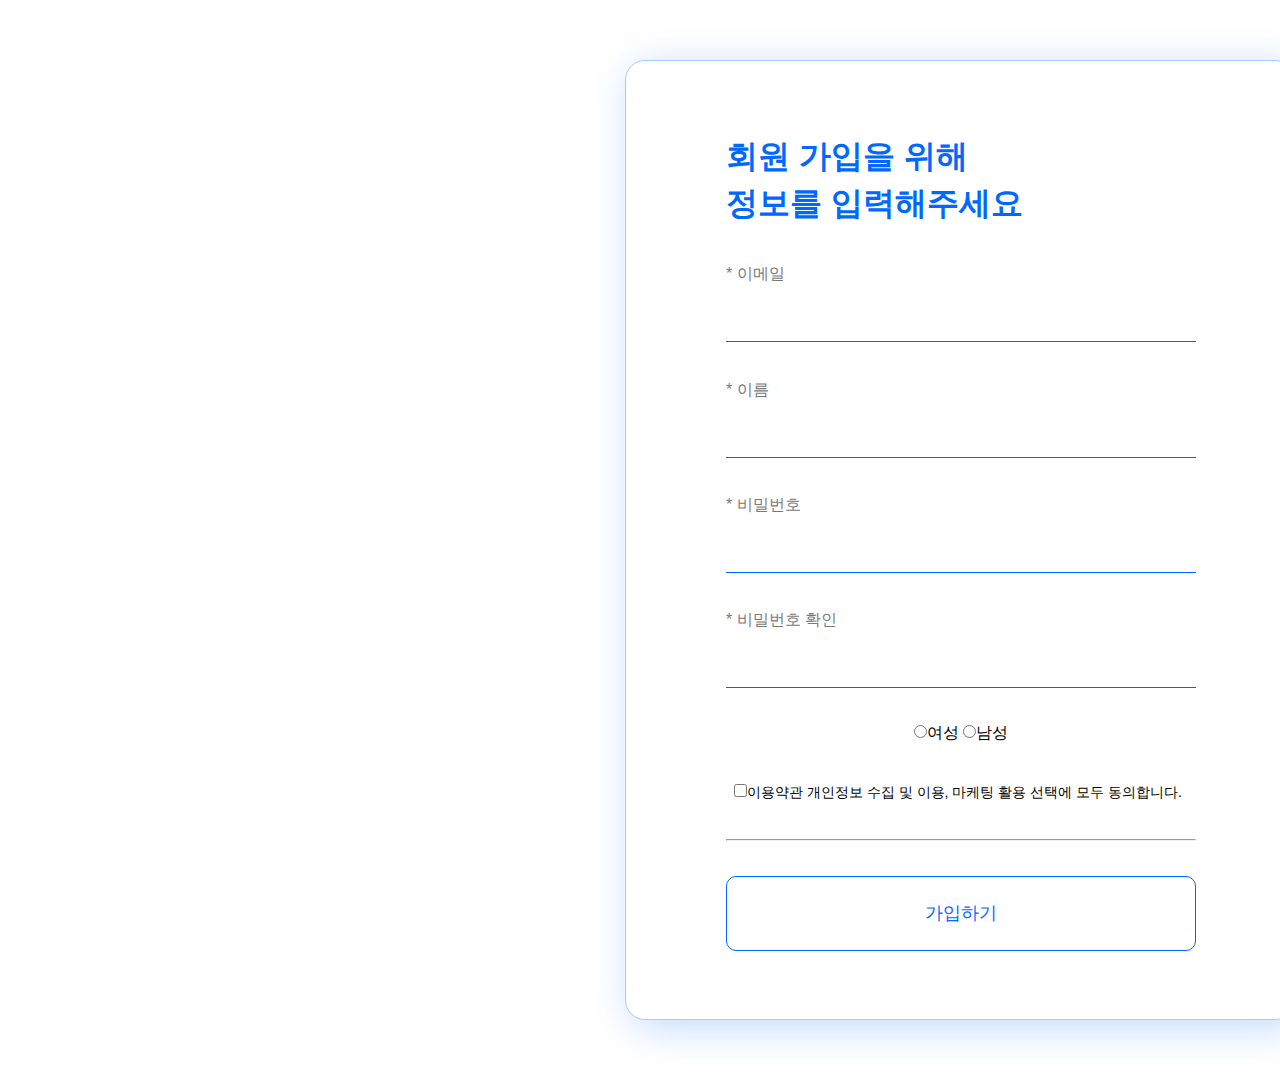
<file: work/signup.html>
<!DOCTYPE html>
<html lang="ko">
<head>
    <title>회원가입</title>
    <link href="./signup.css" rel="stylesheet">
<body>
    <div class="wrapper">
        <div class="group5">
            <div class="group5_top">회원 가입을 위해<br>
                정보를 입력해주세요
            </div>
            <div class="group1">
                <span>* 이메일</span>
            </div>
            <div class="group2">
                <span>* 이름</span>
            </div>
            <div class="group3">
                <span>* 비밀번호</span>
            </div>
            <div class="group4">
                <span>* 비밀번호 확인</span>
            </div>
            <div class="gender">
                <input type="radio" name="gender">여성
                <input type="radio"name="gender">남성
            </div>
            <div class="checkbox">
                <input type="checkbox">이용약관 개인정보 수집 및 이용, 마케팅 활용 선택에 모두 동의합니다.</input>
            </div>
            <hr>
            <div class="signup">
                <button>가입하기</button>
            </div>
        </div>
    </div>
</body>
</html>
</file>
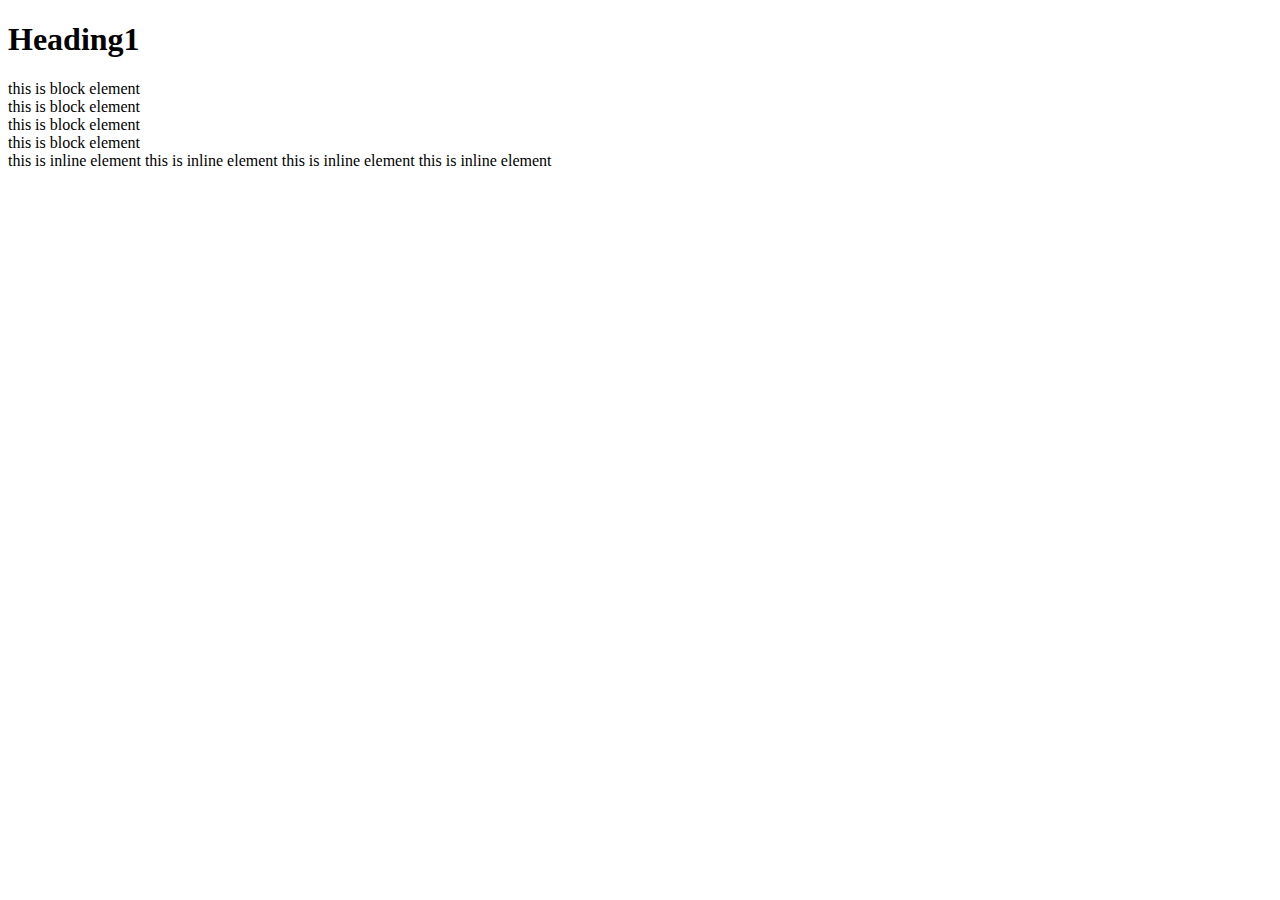
<file: class/01-html/01-tag.html>
<!DOCTYPE html>
<html lang="ko">
<head>   
    <title>Hello world!</title>
</head>
<body>
    <h1>Heading1</h1>
    <div>this is block element</div>
    <div>this is block element</div>
    <div>this is block element</div>
    <div>this is block element</div>
    <span>this is inline element</span>
    <span>this is inline element</span>
    <span>this is inline element</span>
    <span>this is inline element</span>

</body>
</html>
</file>
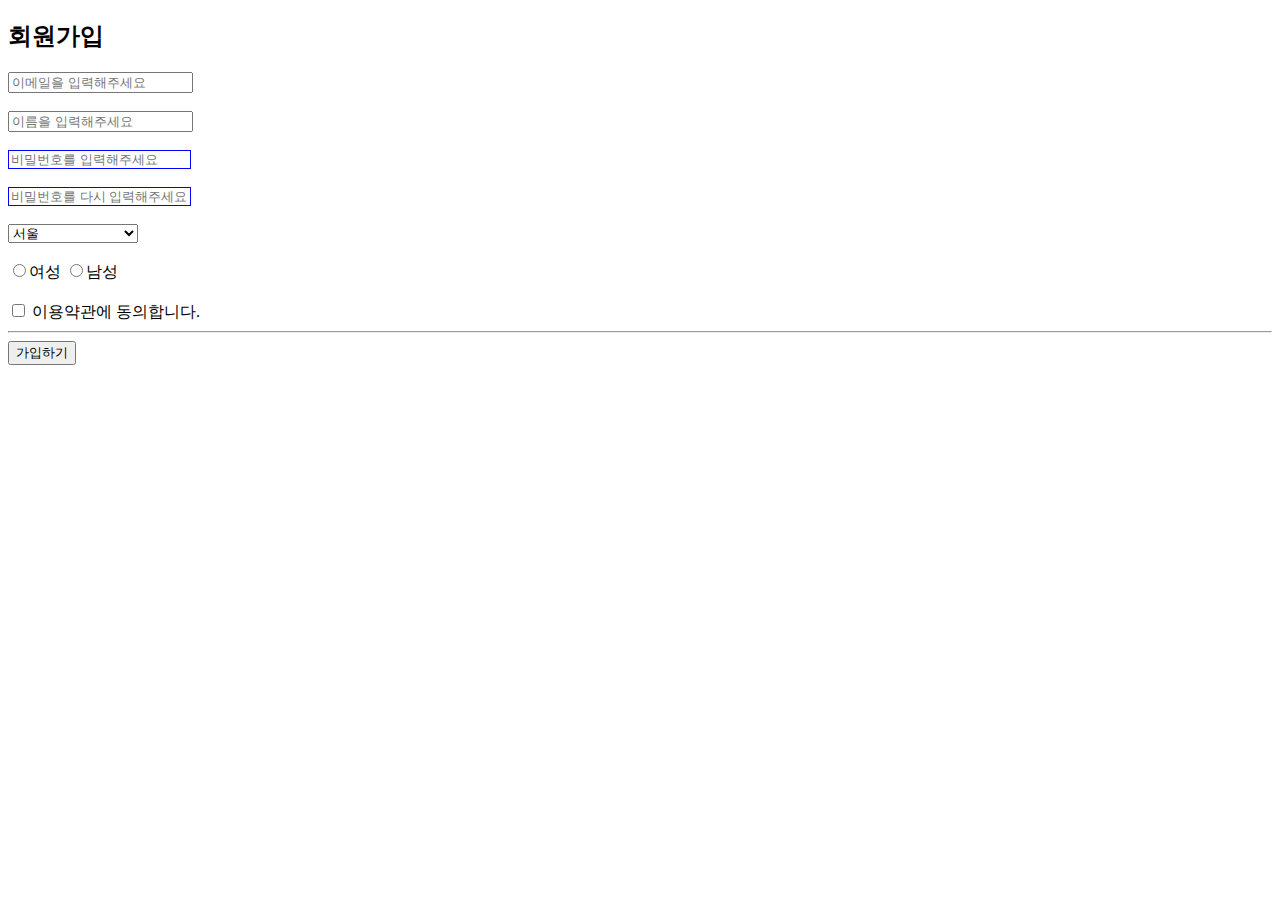
<file: class/01-html/02-signup.html>
<!DOCTYPE html>
<html lang="ko">
<head>
    <title>회원가입</title>
    <link href="./02-signup.css" rel="stylesheet">
</head>
<body>
    <h2>회원가입</h2>
    <input type="text" placeholder="이메일을 입력해주세요"><br><br>
    <input type="text" placeholder="이름을 입력해주세요"><br><br>
    <input class="pw" type="password" placeholder="비밀번호를 입력해주세요"><br><br>
    <input class="pw" type="password" placeholder="비밀번호를 다시 입력해주세요"><br><br>
    <select>
        <option disabled="true">지역을 선택하세요</option>
        <option>서울</option>
        <option>경기</option>
        <option>충청</option>
        <option>전라</option>
        <option>경상</option>
    </select><br><br>
    <input type="radio" name="gender">여성
    <input type="radio" name="gender">남성
    <br><br>
    <input type="checkbox"> 이용약관에 동의합니다.
    <hr>
    <button>가입하기</button>
</body>
</html>
</file>
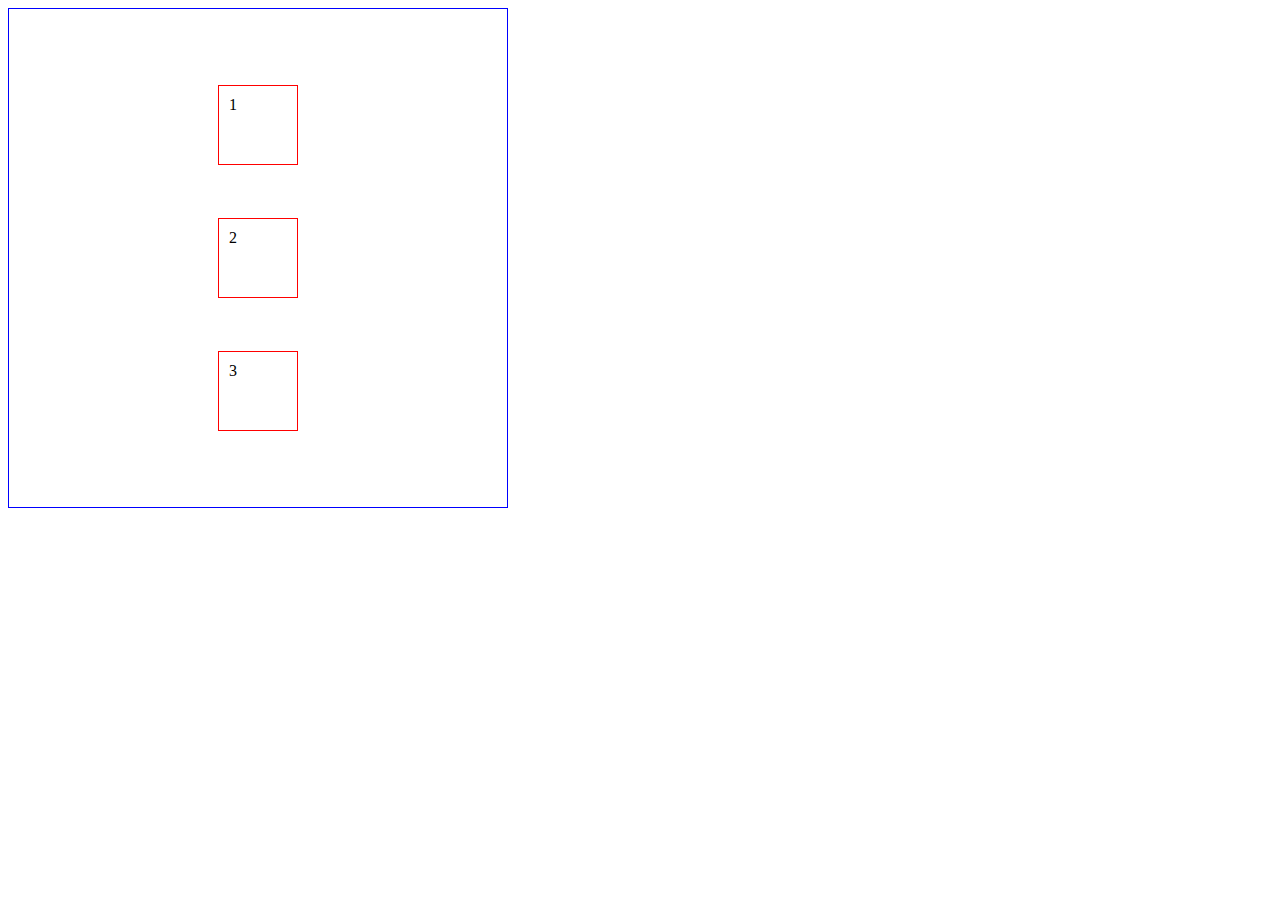
<file: class/02-css/01-boxmodel.html>
<!DOCTYPE html>
<html lang="ko">
<head>
    <title>Document</title>
    <style>

        * {
            box-sizing: border-box;
        }

        div {
            width: 80px;
            height: 80px;
            border: 1px solid red;
            padding: 10px;
        }

        .pb{
            width: 500px;
            height: 500px;
            border: 1px solid blue;
            display: flex;
            flex-direction: column;
            justify-content: space-around;
            align-items: center;
            padding: 50px;
        }
        /* 
        #contentBox{
            box-sizing: content-box; 
        }

        #borderBox{
            box-sizing: border-box;
        } */
    </style>
</head>
<body>
    <!-- <div id="contentBox">박스 1</div>
    <div>박스 2</div>
    <div id="borderBox">박스 3</div> -->
    <div class="pb">
        <div>1</div>
        <div>2</div>
        <div>3</div>
    </div>
</body>
</html>
</file>
<file: work/signup.css>
* {
    box-sizing: border-box;
    margin: 0px;
}
body{
    width: 1920px;
    background-image: url("./images/background.png");
    padding: 60px 625px;
}

.wrapper{
    width: 670px;
    height: 960px;
    border: 1px solid #AACDFF;
    box-shadow: 7px 7px 39px rgba(0, 104, 255, 0.25);
    border-radius: 20px;
    padding: 72px 100px;
    background: #FFFFFF;
}

.group5{
    width: 470px;
    height: 818px;

    display: flex;
    flex-direction: column;
    justify-content: space-between;
    align-items: center;
}

.group5_top{
    width: 100%;
    height: 94px;

    font-family: 'Noto Scans CJK KR', sans-serif;
    font-style: normal;
    font-weight: 700;
    font-size: 32px;
    line-height: 47px;
    color: #0068FF
}

span{
    width: 158px;
    height: 23.65px;

    font-family: 'Noto Scans CJK KR', sans-serif;
    font-style: normal;
    font-size: 16px;
    line-height: 24px;
    color: #797979;
}

.group1{
    width: 100%;
    height: 80px;
    border-bottom: 1px solid #0068FF;
}

.group2{
    width: 100%;
    height: 80px;
    border-bottom: 1px solid #0068FF;

}

.group3{
    width: 100%;
    height: 80px;
    border-bottom: 1px solid #0068FF;
}

.group4{
    width: 100%;
    height: 80px;
    border-bottom: 1px solid #0068FF;
}


.gender{
    width: 100%;
    height: 23.94px;
    text-align: center;
}

.checkbox{
    width: 454px;
    height: 21.06px;

    font-family: 'Noto Scans CJK KR', sans-serif;
    font-style: normal;
    font-weight: 400;
    font-size: 14px;
    line-height: 21px;
}

hr{
    width: 470px;
    height: 1px;
    color: #E6E6E6;
}


button{
    width: 470px;
    height: 75px;

    background-color: #FFFFFF;
    border: 1px solid #0068FF;
    border-radius: 10px;

    font-family: 'Noto Scans CJK KR', sans-serif;
    font-style: normal;
    font-weight: 400;
    font-size: 18px;
    line-height: 27px;
    color: #0068FF;
}
</file>
<file: class/01-html/02-signup.css>
.pw{
    border: 1px solid blue;
}
</file>
